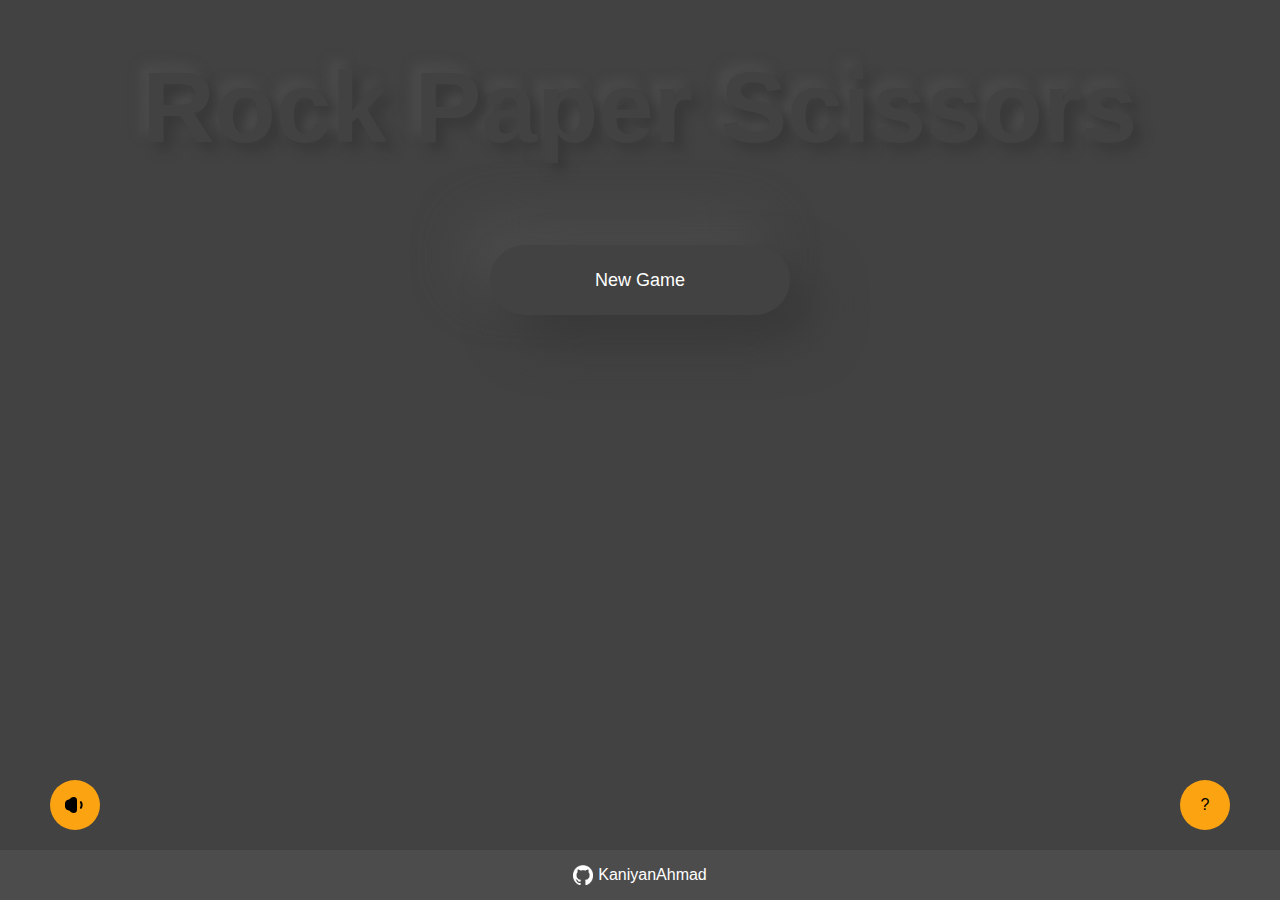
<file: index.html>
<!DOCTYPE html>
<html lang="en">
<head>
    <meta charset="UTF-8">
    <link href="./style.css" rel="stylesheet">
    <script src="./javascript.js" defer></script>
    
    <title>Interdimensional R-P-S</title>
</head>
<body>
    <!--Includes
            Logo/animation
            New Game
            Theme
        Bottom Left
            Sound
        Bottom Right 
            Help
        Footer
            Credits(Github Link)
    -->
    
    <div id="homeContainer">
        <div id="logo">
            <!-- Logo -->
            Rock Paper Scissors
        </div>

        <div id="homeBtn">
            <!-- New Game -->
            <div>
                <button class="mainBtn newGame">New Game</button>
            </div>
            <!-- Theme -->
            <!-- <div>
                <button class="mainBtn theme" >Theme</button>
            </div> -->
            
        </div>
    </div>

    

        <footer>
            <div class="sound-help">
                <!-- Sound -->
                    <div class="sound">
                        <img src="./images/volume.png" alt="notMuted"/>
                    </div>
                <!-- How to -->
                    <div class="help">
                        <p>?</p>
                    </div>
            </div>
            <!-- Github Link -->
            <div class="footer">
                <img src="./images/github-mark-white.png" alt="Github" height="20px" width="20px">
                <span>
                <a href="https://github.com/KaniyanAhmad" target="_blank">KaniyanAhmad</a>
                </span>

            </div>

        </footer>
        
        <div id="infoWrapperContainer">
            <div id="infoWrapper">
                <div id="info">
                   <p>Rock beats scissors, scissors beats paper, and paper beats rock. Try to outsmart your opponent and achieve the highest score!</p>
                   <p>More info will be added soon with some neew themes and characters....</p>
                </div>
            </div>
        </div>

       

        <audio src="./sounds/btn.mp3" id="btnAudio"></audio>
</body>
</html>
</file>
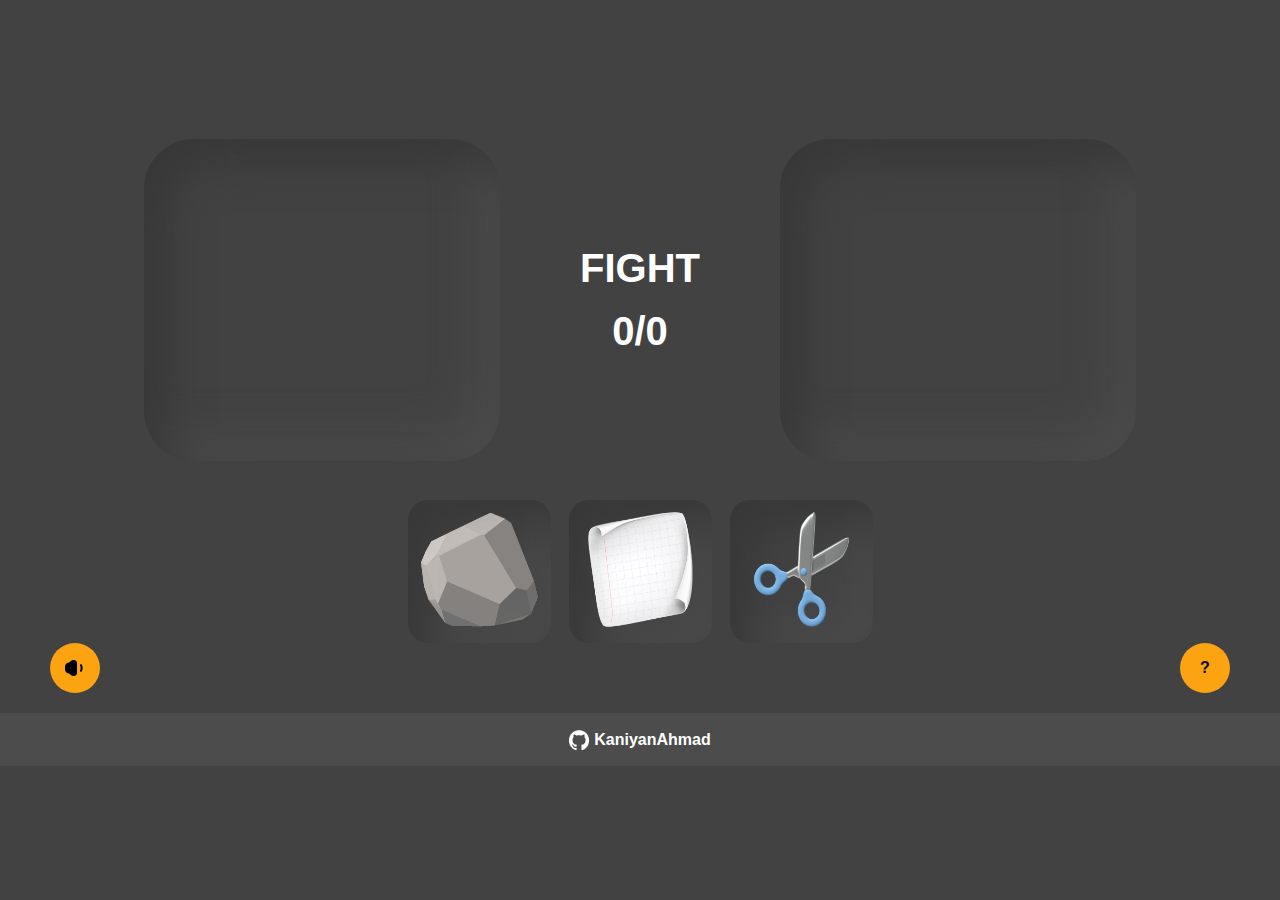
<file: pages/game.html>
<!DOCTYPE html>
<html lang="en">
<head>
    <meta charset="UTF-8">
    <link href="../styles/gameStyle.css" rel="stylesheet">
    <script src="../scripts/gameScript.js" defer></script>
    <title>Interdimensional R-P-S</title>
</head>
<body>
    <!--Includes
            Div
                3 Divs(Which show characters on each side i.e: Player vs Computer) and 1 in the middle for the score
            Div
                3 Divs Which include Player options(and according to the theme)
        Bottom Left
            Sound
        Bottom Right 
            Help
        Footer
            Credits(Github Link)
        
    -->
    

    </div>
    <div id="gameWindow">
        <div id="playerCharacter">
                 
        </div>

        <div id="score">
                <div id="scoreComment">
                    <p>FIGHT</p>
                </div>
                <div id="scoreContainer">
                    <p>0</p>
                    <p>/</p>
                    <p>0</p>
                </div>

        </div>

        <div id="computerCharacter">
                
        </div>
    </div>

    <div id="playerSelection">
        <div id="selection1">
            <a id="rock">
                <img src="../images/rock.png" alt="rock" width="143px" height="143px">
            </a>
        </div>

        <div id="selection2">
            <a id="paper">
                <img src="../images/paper.png" alt="paper" width="143px" height="143px">
            </a>
        </div>

        <div id="selection3">
            <a id="scissors">
                <img src="../images/scissors.png" alt="scissors" width="143px" height="143px">
            </a>
        </div>
    </div>

    <footer>
        <div class="sound-help">
            <!-- Sound -->
                <div class="sound">
                    <img src="../images/volume.png" alt="notMuted"/>
                </div>
            <!-- How to -->
                <div class="help"><p>?</p></div>
        </div>
        <!-- Github Link -->
        <div class="footer">
            <img src="../images/github-mark-white.png" alt="Github" height="20px" width="20px">
            <span>
            <a href="https://github.com/KaniyanAhmad" target="_blank">KaniyanAhmad</a>
            </span>

        </div>

    </footer>

    <div id="popupWrapperContainer">
        <div id="popupWrapper">
            <div id="popupImg">

            </div>
            <div id="popupBtn">
                <div id="popupMenu">
                    <a href="../index.html">
                    <button>Main Menu</button>
                    </a>
                </div>
                <div id="popupPlayAgain">
                    <a href="game.html">
                    <button>Play Again</button>
                    </a>
                </div>
            </div>
        </div>
    </div>

    <div id="infoWrapperContainer">
        <div id="infoWrapper">
            <div id="info">
               <p>Rock beats scissors, scissors beats paper, and paper beats rock. Try to outsmart your opponent and achieve the highest score!</p>
               <p>More info will be added soon with some neew themes and characters....</p>
            </div>
        </div>
    </div>

    <audio src="../sounds/selection.mp3" id="selection"></audio>
    <audio src="../sounds/userWon.mp3" id="userWon"></audio>
    <audio src="../sounds/userDefeated.mp3" id="userDefeat"></audio>
    <audio src="../sounds/btn.mp3" id="btn"></audio>
</body>
</html>
</file>
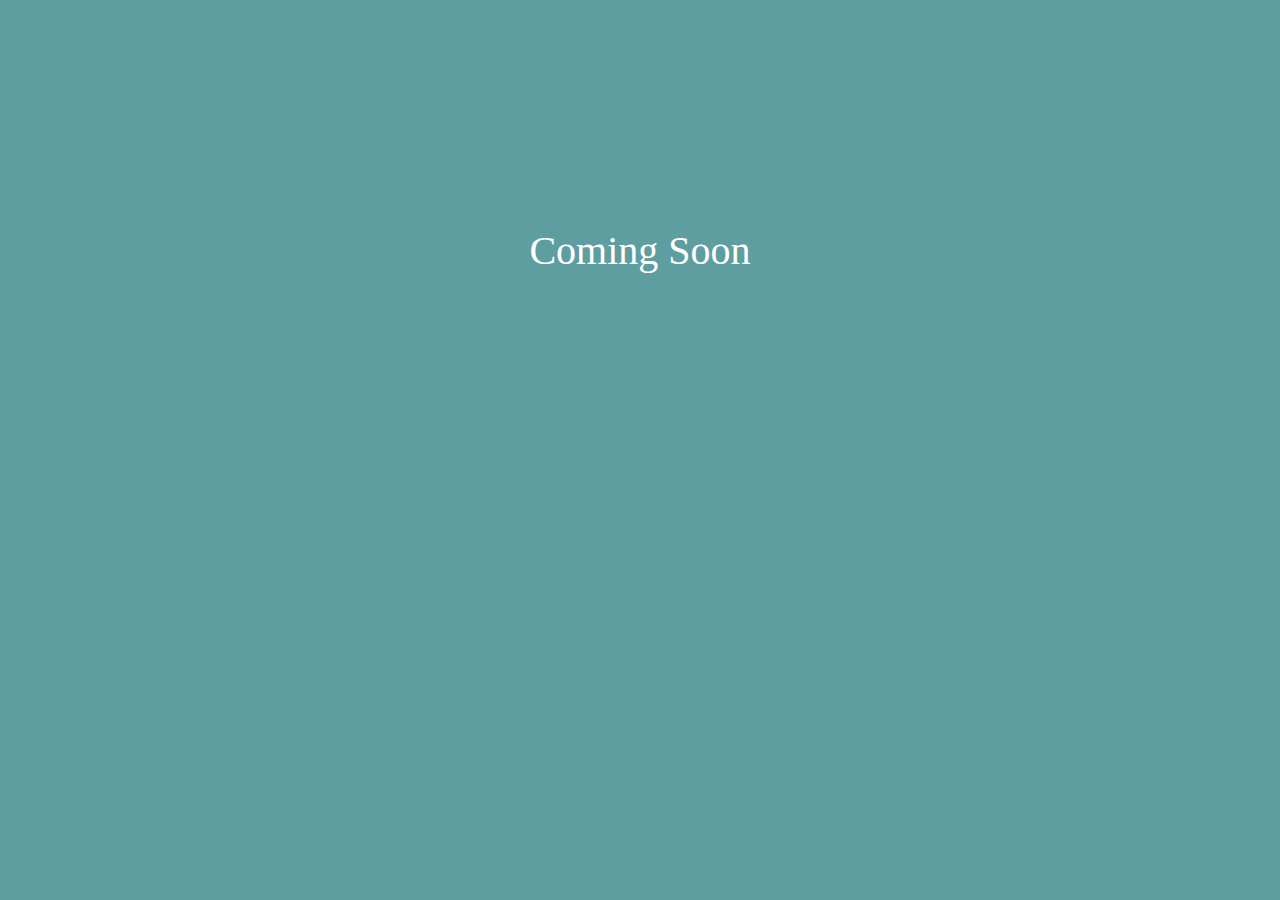
<file: pages/theme.html>
<!DOCTYPE html>
<html lang="en">
<head>
    <meta charset="UTF-8">
    <link href="../styles/themeStyle.css" rel="stylesheet">
    <script src="../javascript.js"></script>
    <title>Interdimensional R-P-S</title>
</head>
<body>
    <!--Includes
            A theme container which consist's of 
            Image, 
            Select(Button), 
            Info(Which Displays about the character, background-image, sound's, etc.) 
        
    -->

  
        <p>Coming Soon</p>
    
</body>
</html>
</file>
<file: style.css>
/* index.html */
* {
    padding: 0;
    margin: 0;
    font-family: Arial, Helvetica, sans-serif;
    user-select: none;
}

body{
    background-color: #424242;
    min-height: 100vh;
    display: flex;
    flex-direction: column;
}

#homeContainer {
    margin: 50px;
    display: flex;
    flex-direction: column;
    align-items: center;
}

#logo {
    color: #424242;
    font-weight: 900;
    font-size: 100px;
    text-shadow: 8px 8px 12px #383838, -8px -8px 12px #4c4c4c;
    outline: none;
}

#homeBtn {
    margin-top: 80px;
    display: flex;
    flex-direction: column;
    gap: 26px;
}

.mainBtn {
    width: 300px;
    height: 70px;
    border-radius: 50px;
    background-color: #424242;
    box-shadow:  25px 25px 50px #383838, -25px -25px 50px #4c4c4c;
    border-color: rgba(255, 255, 255, 0);
    color: white;
    font-size: 18px;
}

.sound-help {
    display: flex;
    justify-content: space-between;
    margin-right: 50px;
    margin-left: 50px;
    
}

.sound-help > * {
    background-color: #FCA311;
}

.sound {
    height: 50px;
    width: 50px;
    border-radius: 50%;
    display: flex;
    justify-content: center;
    align-items: center;
}

.help {
    height: 50px;
    width: 50px;
    border-radius: 50%;
    display: flex;
    justify-content: center;
    align-items: center;
}

footer {
    display: flex;
    flex-direction: column;
    margin-top: auto;
}

.footer {
    display: flex;
    justify-content: center;
    align-items: center;
    height: 50px;
    background-color: #4c4c4c;
    margin-top: 20px;
}

.footer > span {
    height: 20px;
    display: flex;
    align-items: center;
    margin-left: 5px;
}

.footer > span > a {
    text-decoration: none;
    color: white;
}

#infoWrapperContainer {
    display: none; 
    justify-content: center;
    align-items: center;
    position: fixed; 
    z-index: 9999; 
    left: 0;
    top: 0;
    width: 100%; 
    height: 100%; 
    background-color: rgba(0, 0, 0, 0.7);
}

#infoWrapper {
    background-color: #424242;
    border-radius: 20px;
    width: 800px;
    height: 400px;
    display: flex;
    justify-content: center;
    align-items: center;
}

#infoWrapper > div{
    display: flex;
    justify-content: center;
    align-items: center;
    flex-direction: column;
    gap: 18px;
    color: white;
    font-size: 20px;
    width: 700px;
    height: 300px;
}
</file>
<file: styles/gameStyle.css>
/* game.html */
* {
    margin: 0;
    padding: 0;
    user-select: none;
}

body{
    
    background-color: #424242;
    font-family: Impact, Haettenschweiler, 'Arial Narrow Bold', sans-serif;
    font-weight: 700;
}

#gameWindow {
    margin-top: 100px;
    display: flex;
    justify-content: center;
    height: 400px;
    align-items: center;
    gap: 65px;
}

#score {
    color: white;
    display: flex;
    flex-direction: column;
    gap: 18px;
    width: 150px;
    height: 150px;
    font-size: 40px; 
}

#scoreContainer {
    display: flex;
    flex-direction: row;
}

#score, #playerCharacter, #computerCharacter {          
    display: flex;
    justify-content: center;
    align-items: center;
}

#playerCharacter, #computerCharacter {
    border-radius: 50px;
    background: #424242;
    box-shadow: inset 22px 22px 44px #383838, inset -22px -22px 44px #4c4c4c;
    width: 356px;
    height: 322px;
}

.img {
    width: 300px;
    height: 270px;
}

#playerSelection {
    display: flex;
    justify-content: center;
    gap: 18px;
}

#playerSelection > * {      
    border-radius: 10px;
    background: #424242;
    box-shadow: inset 22px 22px 44px #383838, inset -22px -22px 44px #4c4c4c;
    border-radius: 20px;
    width: 143px;
    height: 143px;
    display: flex;
    justify-content: center;
    align-items: center;
}

.sound-help {
    display: flex;
    justify-content: space-between;
    margin-right: 50px;
    margin-left: 50px;
    
}

.sound-help > * {
    background-color: #FCA311;
    user-select: none;
}


.sound {
    height: 50px;
    width: 50px;
    border-radius: 50%;
    display: flex;
    justify-content: center;
    align-items: center;
}

.help {
    height: 50px;
    width: 50px;
    border-radius: 50%;
    display: flex;
    justify-content: center;
    align-items: center;
}

footer {
    display: flex;
    flex-direction: column;
    margin-top: auto;
}

.footer {
    display: flex;
    justify-content: center;
    align-items: center;
    height: 53px;
    background-color: #4c4c4c;
    margin-top: 20px;
}

.footer > span {
    height: 20px;
    display: flex;
    align-items: center;
    margin-left: 5px;
}

.footer > span > a {
    text-decoration: none;
    color: white;
}

#popupWrapperContainer {
    position: fixed;
    top: 0;
    left: 0;
    width: 100%;
    height: 100%;
    background-color: rgba(0, 0, 0, 0.7);
    display: none;
    justify-content: center;
    align-items: center;
    z-index: 9999;
    
}

#popupWrapper {
    background-color: rgba(66, 66, 66, 0.87);
    width: 730px;
    height: 440px;
    border-radius: 20px;
    display: flex;
    flex-direction: column;
    justify-content: center;
    align-items: center;
    gap: 18px;
}

#popupImg {
    width: 620px;
    height: 260px;
    border-radius: 10px;
    
}

#popupBtn {
    display: flex;
    flex-direction: row;
    justify-content: flex-end;
    width: 620px;
    gap: 18px;
}
#popupMenu > a > button, #popupPlayAgain > a > button {
    width: 140px;
    height: 70px;
    border-radius: 10px;
    background-color: #424242;
    box-shadow:  25px 25px 50px #383838, -25px -25px 50px #4c4c4c;
    border-color: transparent;
    color: white;
    font-size: 15px;
    font-weight: 700;
}

#infoWrapperContainer {
    display: none; 
    justify-content: center;
    align-items: center;
    position: fixed; 
    z-index: 9999; 
    left: 0;
    top: 0;
    width: 100%; 
    height: 100%; 
    background-color: rgba(0, 0, 0, 0.7);
}

#infoWrapper {
    background-color: #424242;
    border-radius: 20px;
    width: 800px;
    height: 400px;
    display: flex;
    justify-content: center;
    align-items: center;
}

#infoWrapper > div{
    display: flex;
    justify-content: center;
    align-items: center;
    flex-direction: column;
    gap: 18px;
    color: white;
    font-size: 20px;
    width: 700px;
    height: 300px;
}
</file>
<file: styles/themeStyle.css>
* {
    margin: 0;
    padding: 0;
}

body {
    background-color: cadetblue;
}



p {
    display: flex;
    justify-content: center;
    align-items: center;
    font-size: 40px;
    color: white;
    
    height: 500px;
}
</file>
